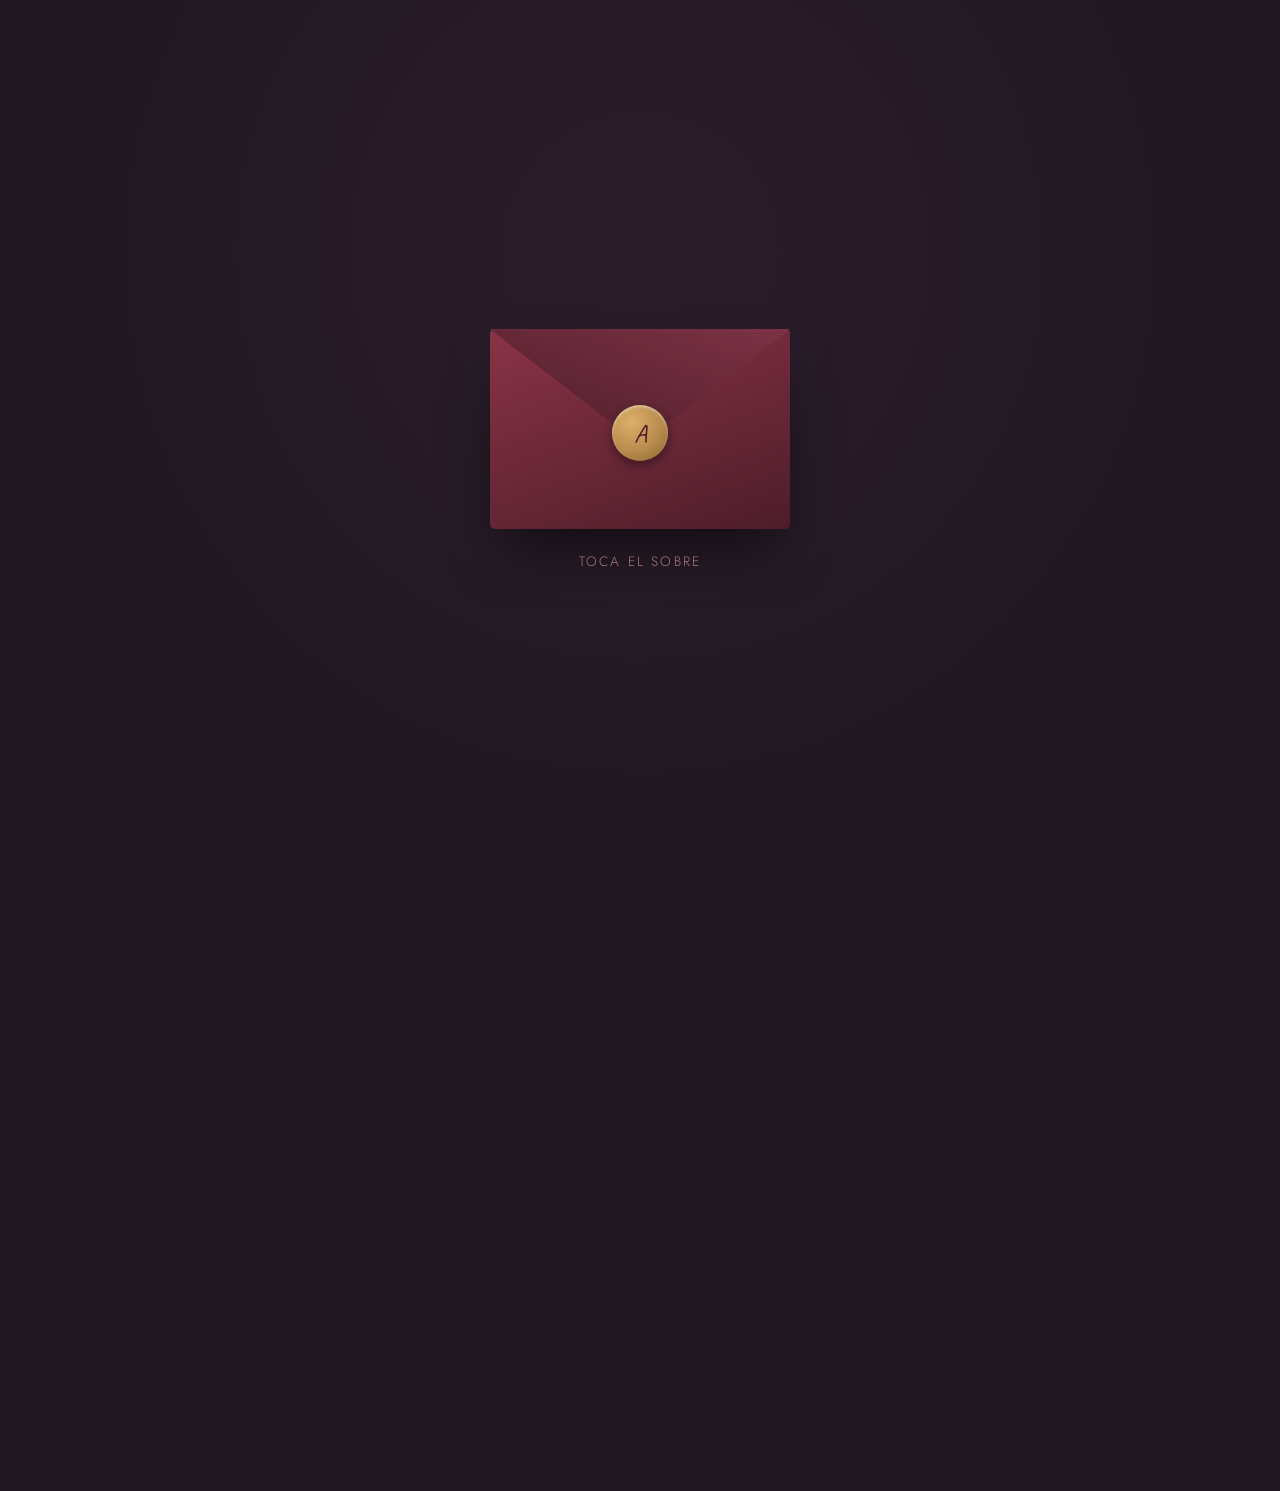
<file: index.html>
<!DOCTYPE html>
<html lang="es">
<head>
<meta charset="UTF-8" />
<meta name="viewport" content="width=device-width, initial-scale=1" />
<title>Para ti, Caro</title>
<link rel="preconnect" href="https://fonts.googleapis.com">
<link rel="preconnect" href="https://fonts.gstatic.com" crossorigin>
<link href="https://fonts.googleapis.com/css2?family=Playfair+Display:ital,wght@0,600;0,700;1,600&family=EB+Garamond:ital,wght@0,400;0,500;1,400;1,500&family=Caveat:wght@500;600;700&family=Jost:wght@300;400;500&display=swap" rel="stylesheet">
<link rel="stylesheet" href="style.css">
</head>
<body>

  <audio id="bgMusic" src="musica.mp3" loop preload="auto"></audio>
  <button class="music-toggle" id="musicToggle" aria-label="Silenciar música" hidden>♪</button>

  <div class="scene-envelope" id="envelopeScene">
    <div class="ambient-particles" id="particles" aria-hidden="true"></div>
    <div class="envelope-wrap">
      <button class="envelope" id="envelopeBtn" aria-label="Abrir la carta">
        <div class="envelope-back"></div>
        <div class="letter-peek"></div>
        <div class="envelope-flap"></div>
        <div class="wax-seal">A</div>
      </button>
      <p class="envelope-hint">Toca el sobre</p>
    </div>
  </div>

  <div class="scene-letter">
    <main class="letter-card">
      <p class="dateline" id="dateline"></p>
      <p class="salutation">Para ti, <span class="script">Caro</span></p>

      <section class="letter-body">
        <p class="reveal">Sé que hemos pasado por momentos difíciles y que mis errores pesaron mucho en nuestra relación. He estado pensando profundamente en todo, en lo que fuimos y en lo valioso que es lo que construimos juntos.</p>
        <p class="reveal">Quiero pedirte perdón de todo corazón por cada vez que te hice sentir mal, por los desacuerdos y por todo el dolor que mis acciones o faltas de sinceridad pudieron causarte. Reconozco mis fallas y me duele enormemente saber que te lastimé.</p>
        <p class="reveal">Eres una persona sumamente especial para mí, y los momentos más bonitos que tengo guardados son a tu lado. Sé que reconstruir la confianza toma tiempo y que las cosas no se borran de la noche a la mañana, pero mi arrepentimiento es sincero y mi deseo de hacer las cosas bien también.</p>
        <p class="reveal">Si en tu corazón todavía queda un espacio y deseas darme la oportunidad de demostrarte un cambio real, me encantaría saber si quieres volver a intentarlo conmigo y caminar de la mano otra vez.</p>
        <p class="reveal">Gracias por haber sido parte de mi vida y por todo lo bonito que me has enseñado. Pase lo que pase, siempre te tendré un cariño inmenso.</p>
      </section>

      <footer class="letter-sign reveal">
        <p class="sign-off">Con todo mi cariño,</p>
        <p class="signature">Axel</p>
      </footer>

      <section class="reply-box reveal" id="replyBox">
        <p class="reply-question">Cuando estés lista, me encantaría saber qué sientes.</p>
        <div class="reply-actions">
          <button class="btn btn-primary" data-reply="yes">Sí, quiero intentarlo 💛</button>
          <button class="btn btn-secondary" data-reply="wait">Necesito más tiempo</button>
        </div>
        <p class="reply-response" id="replyResponse" aria-live="polite"></p>
        <button class="reset-reply" id="resetReply" hidden>Cambiar respuesta</button>
      </section>
    </main>
  </div>

<script src="script.js"></script>
</body>
</html>
</file>
<file: style.css>
:root{
  --paper:#f3e8d8;
  --ink:#2e211c;
  --ink-soft:#4a3831;
  --wine:#6e2a3a;
  --wine-dark:#4e1d29;
  --wine-bright:#8a3347;
  --rose:#c98a93;
  --gold:#b98b4e;
  --night:#1f1620;
  --night-2:#2b1e2c;
}

*{box-sizing:border-box;}
html,body{
  margin:0;
  height:100%;
  background:var(--night);
  overflow:hidden;
}
body{
  font-family:'EB Garamond', serif;
  color:var(--ink);
  -webkit-font-smoothing:antialiased;
}

/* ---------- Escena 1: el sobre ---------- */
.scene-envelope{
  position:fixed;
  inset:0;
  z-index:10;
  display:flex;
  flex-direction:column;
  align-items:center;
  justify-content:center;
  gap:28px;
  background:
    radial-gradient(ellipse at 50% 28%, var(--night-2), var(--night) 72%);
  transition:opacity .8s ease;
}
.scene-envelope.fade-out{
  opacity:0;
  pointer-events:none;
}

.ambient-particles{
  position:absolute;
  inset:0;
  overflow:hidden;
  pointer-events:none;
}
.particle{
  position:absolute;
  bottom:-10px;
  width:3px;
  height:3px;
  border-radius:50%;
  background:var(--gold);
  opacity:0;
  animation-name:float-up;
  animation-timing-function:ease-in;
  animation-iteration-count:infinite;
}
@keyframes float-up{
  0%{ transform:translateY(0); opacity:0; }
  12%{ opacity:.55; }
  85%{ opacity:.35; }
  100%{ transform:translateY(-70vh); opacity:0; }
}

.envelope-wrap{
  position:relative;
  display:flex;
  flex-direction:column;
  align-items:center;
  gap:22px;
}

.envelope{
  position:relative;
  width:min(300px, 78vw);
  aspect-ratio:3/2;
  background:none;
  border:none;
  padding:0;
  cursor:pointer;
  perspective:1200px;
}
.envelope:focus-visible{
  outline:2px solid var(--rose);
  outline-offset:8px;
}
.envelope-back{
  position:absolute;
  inset:0;
  border-radius:5px;
  background:linear-gradient(160deg,var(--wine-bright),var(--wine-dark));
  box-shadow:0 30px 60px -18px rgba(0,0,0,.6), inset 0 1px 0 rgba(255,255,255,.06);
}
.letter-peek{
  position:absolute;
  left:9%;
  right:9%;
  top:16%;
  height:64%;
  background:var(--paper);
  border-radius:3px;
  box-shadow:0 10px 24px rgba(0,0,0,.3);
  opacity:0;
  transform:translateY(8%);
  transition:transform 1.1s cubic-bezier(.2,.8,.2,1) .45s, opacity .5s ease .45s;
  z-index:1;
}
.envelope.opening .letter-peek{
  opacity:1;
  transform:translateY(-42%);
  z-index:4;
}
.envelope-flap{
  position:absolute;
  top:0; left:0;
  width:100%;
  height:58%;
  clip-path:polygon(0 0, 100% 0, 50% 100%);
  background:linear-gradient(200deg,#7c3245,var(--wine-dark));
  transform-origin:top center;
  transition:transform 1s cubic-bezier(.65,0,.35,1);
  box-shadow:0 6px 14px rgba(0,0,0,.35);
  z-index:3;
}
.envelope.opening .envelope-flap{
  transform:rotateX(-178deg);
}
.wax-seal{
  position:absolute;
  top:52%; left:50%;
  width:clamp(42px,11vw,56px);
  height:clamp(42px,11vw,56px);
  transform:translate(-50%,-50%);
  border-radius:50%;
  background:radial-gradient(circle at 35% 30%, #dcb06a, var(--gold) 55%, #8a642f 100%);
  display:flex;
  align-items:center;
  justify-content:center;
  font-family:'Caveat',cursive;
  font-size:clamp(1.3rem,4vw,1.6rem);
  color:var(--wine-dark);
  box-shadow:0 4px 10px rgba(0,0,0,.4), inset 0 2px 3px rgba(255,255,255,.4);
  z-index:5;
  transition:opacity .4s ease, transform .4s ease;
}
.envelope.opening .wax-seal{
  opacity:0;
  transform:translate(-50%,-50%) scale(1.4) rotate(14deg);
}

.envelope-hint{
  margin:0;
  font-family:'Jost', sans-serif;
  font-weight:300;
  font-size:.85rem;
  letter-spacing:.16em;
  text-transform:uppercase;
  color:var(--rose);
  animation:pulse 2.4s ease-in-out infinite;
}
@keyframes pulse{
  0%,100%{ opacity:.55; }
  50%{ opacity:1; }
}
.envelope.opening ~ .envelope-hint{
  opacity:0;
  transition:opacity .3s ease;
}

/* ---------- Escena 2: la carta ---------- */
.scene-letter{
  min-height:100%;
  background:linear-gradient(180deg,#241a26 0%, #1c1420 420px, var(--night) 820px);
  padding:72px 18px 110px;
  display:flex;
  justify-content:center;
}

.letter-card{
  width:100%;
  max-width:620px;
  background:var(--paper);
  background-image:
    radial-gradient(circle at 18% 15%, rgba(110,42,58,.04), transparent 40%),
    radial-gradient(circle at 82% 65%, rgba(185,139,78,.06), transparent 45%);
  border-radius:4px;
  padding:clamp(30px,6vw,58px);
  box-shadow:0 24px 60px -14px rgba(0,0,0,.55), 0 2px 6px rgba(0,0,0,.18);
}

.dateline{
  margin:0 0 30px;
  text-align:right;
  font-family:'Jost', sans-serif;
  font-weight:300;
  font-size:.78rem;
  letter-spacing:.12em;
  text-transform:uppercase;
  color:var(--ink-soft);
  opacity:.75;
}

.salutation{
  margin:0 0 34px;
  font-family:'Playfair Display', serif;
  font-style:italic;
  font-weight:600;
  font-size:clamp(1.5rem,4.4vw,2rem);
  color:var(--wine);
}
.salutation .script{
  font-family:'Caveat', cursive;
  font-style:normal;
  font-size:1.35em;
  color:var(--wine);
}

.letter-body p{
  font-size:clamp(1.02rem,2.1vw,1.14rem);
  line-height:1.9;
  color:var(--ink-soft);
  margin:0 0 1.5em;
}
.letter-body p:first-of-type::first-letter{
  font-family:'Playfair Display', serif;
  font-weight:700;
  font-style:italic;
  font-size:3.1em;
  line-height:.75;
  float:left;
  padding:6px 9px 0 0;
  color:var(--wine);
}

.reveal{
  opacity:0;
  transform:translateY(16px);
  transition:opacity .85s ease, transform .85s ease;
}
.reveal.in-view{
  opacity:1;
  transform:translateY(0);
}

.letter-sign{
  margin:12px 0 44px;
}
.sign-off{
  margin:0 0 2px;
  font-style:italic;
  color:var(--ink-soft);
  font-size:1.02rem;
}
.signature{
  font-family:'Caveat', cursive;
  font-size:2.4rem;
  color:var(--wine);
  margin:0;
}

.reply-box{
  border-top:1px solid rgba(185,139,78,.4);
  padding-top:32px;
  text-align:center;
}
.reply-question{
  font-style:italic;
  color:var(--ink-soft);
  font-size:1.05rem;
  margin:0 0 22px;
}
.reply-actions{
  display:flex;
  flex-wrap:wrap;
  gap:14px;
  justify-content:center;
}
.btn{
  font-family:'Jost', sans-serif;
  font-size:.92rem;
  letter-spacing:.02em;
  padding:13px 24px;
  border-radius:3px;
  cursor:pointer;
  transition:transform .2s ease, box-shadow .2s ease, opacity .2s ease, background .2s ease;
}
.btn:focus-visible{
  outline:2px solid var(--wine);
  outline-offset:3px;
}
.btn-primary{
  background:linear-gradient(135deg,var(--wine-bright),var(--wine-dark));
  color:var(--paper);
  border:none;
  box-shadow:0 8px 18px -6px rgba(110,42,58,.6);
}
.btn-primary:hover:not(:disabled){ transform:translateY(-2px); box-shadow:0 12px 22px -6px rgba(110,42,58,.7); }
.btn-secondary{
  background:transparent;
  color:var(--ink-soft);
  border:1px solid rgba(74,56,49,.35);
}
.btn-secondary:hover:not(:disabled){ background:rgba(74,56,49,.06); }
.btn:disabled{ opacity:.45; cursor:default; transform:none; }

.reply-response{
  margin:22px 0 0;
  font-family:'Caveat', cursive;
  font-size:1.4rem;
  color:var(--wine);
  opacity:0;
  transition:opacity .7s ease;
  min-height:1.4em;
}
.reply-response.show{ opacity:1; }

.reset-reply{
  display:inline-block;
  margin-top:10px;
  font-family:'Jost', sans-serif;
  font-size:.72rem;
  letter-spacing:.08em;
  text-transform:uppercase;
  color:var(--ink-soft);
  opacity:.55;
  text-decoration:underline;
  cursor:pointer;
  background:none;
  border:none;
}
.reset-reply:hover{ opacity:.85; }
.reset-reply[hidden]{ display:none; }

@media (prefers-reduced-motion: reduce){
  *{ animation-duration:.01ms !important; animation-iteration-count:1 !important; transition-duration:.01ms !important; }
}

.music-toggle{
  position:fixed;
  bottom:20px;
  right:20px;
  z-index:20;
  width:44px;
  height:44px;
  border-radius:50%;
  border:1px solid rgba(185,139,78,.5);
  background:var(--night-2);
  color:var(--gold);
  font-size:1.15rem;
  cursor:pointer;
  display:flex;
  align-items:center;
  justify-content:center;
  box-shadow:0 6px 16px rgba(0,0,0,.4);
  transition:opacity .3s ease, transform .2s ease;
}
.music-toggle:hover{ transform:scale(1.08); }
.music-toggle.muted{ opacity:.4; }
.music-toggle[hidden]{ display:none; }
</file>
